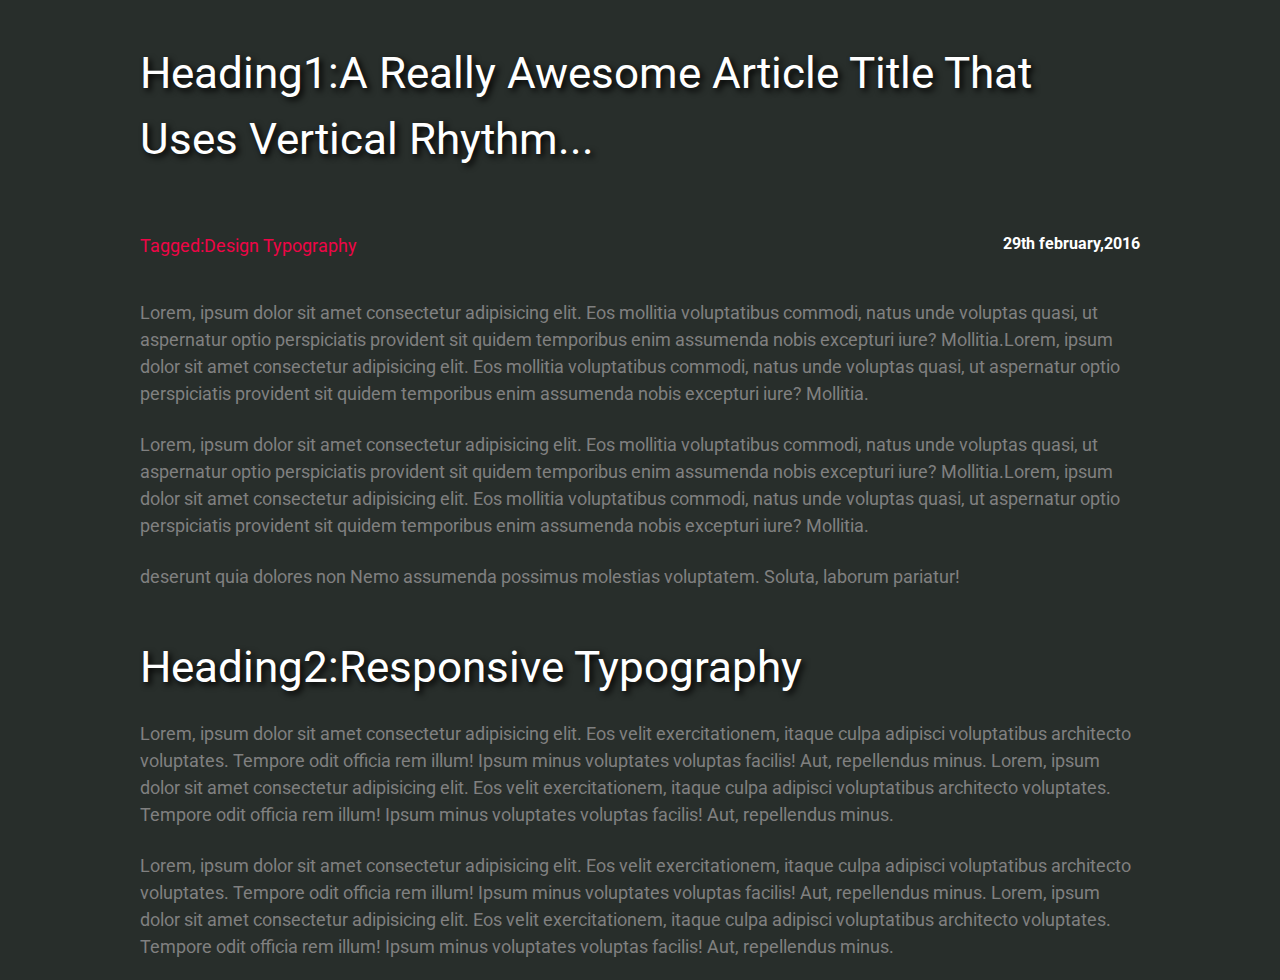
<file: block-BHaabs/index.html>
<!DOCTYPE html>
<html lang="en">
  <head>
    <meta charset="UTF-8" />
    <meta http-equiv="X-UA-Compatible" content="IE=edge" />
    <meta name="viewport" content="width=device-width, initial-scale=1.0" />
    <title>Web-Typography</title>
    <link rel="stylesheet" href="styles.css" />
    <!--Font-family-->
    <link
      href="https://fonts.googleapis.com/css2?family=Roboto:wght@300;500&display=swap"
      rel="stylesheet"
    />
  </head>
  <body>
    <header>
      <h1>
        heading1:a really awesome article title that uses vertical rhythm...
      </h1>
      <section>
        <div class="flex">
          <p class="pink">tagged:design typography</p>
          <date>29th february,2016</date>
        </div>
        <article>
          <p>
            Lorem, ipsum dolor sit amet consectetur adipisicing elit. Eos
            mollitia voluptatibus commodi, natus unde voluptas quasi, ut
            aspernatur optio perspiciatis provident sit quidem temporibus enim
            assumenda nobis excepturi iure? Mollitia.Lorem, ipsum dolor sit amet
            consectetur adipisicing elit. Eos mollitia voluptatibus commodi,
            natus unde voluptas quasi, ut aspernatur optio perspiciatis
            provident sit quidem temporibus enim assumenda nobis excepturi iure?
            Mollitia.
          </p>
          <br />
          <p>
            Lorem, ipsum dolor sit amet consectetur adipisicing elit. Eos
            mollitia voluptatibus commodi, natus unde voluptas quasi, ut
            aspernatur optio perspiciatis provident sit quidem temporibus enim
            assumenda nobis excepturi iure? Mollitia.Lorem, ipsum dolor sit amet
            consectetur adipisicing elit. Eos mollitia voluptatibus commodi,
            natus unde voluptas quasi, ut aspernatur optio perspiciatis
            provident sit quidem temporibus enim assumenda nobis excepturi iure?
            Mollitia.
          </p>
          <br />
          <p>
            deserunt quia dolores non Nemo assumenda possimus molestias
            voluptatem. Soluta, laborum pariatur!
          </p>
          <br />
        </article>
        <article>
          <header>
            <h2>heading2:responsive typography</h2>
          </header>
          <p>
            Lorem, ipsum dolor sit amet consectetur adipisicing elit. Eos velit
            exercitationem, itaque culpa adipisci voluptatibus architecto
            voluptates. Tempore odit officia rem illum! Ipsum minus voluptates
            voluptas facilis! Aut, repellendus minus. Lorem, ipsum dolor sit
            amet consectetur adipisicing elit. Eos velit exercitationem, itaque
            culpa adipisci voluptatibus architecto voluptates. Tempore odit
            officia rem illum! Ipsum minus voluptates voluptas facilis! Aut,
            repellendus minus.
          </p>
          <br />
          <p>
            Lorem, ipsum dolor sit amet consectetur adipisicing elit. Eos velit
            exercitationem, itaque culpa adipisci voluptatibus architecto
            voluptates. Tempore odit officia rem illum! Ipsum minus voluptates
            voluptas facilis! Aut, repellendus minus. Lorem, ipsum dolor sit
            amet consectetur adipisicing elit. Eos velit exercitationem, itaque
            culpa adipisci voluptatibus architecto voluptates. Tempore odit
            officia rem illum! Ipsum minus voluptates voluptas facilis! Aut,
            repellendus minus.
          </p>
        </article>
      </section>
    </header>
  </body>
</html>
</file>
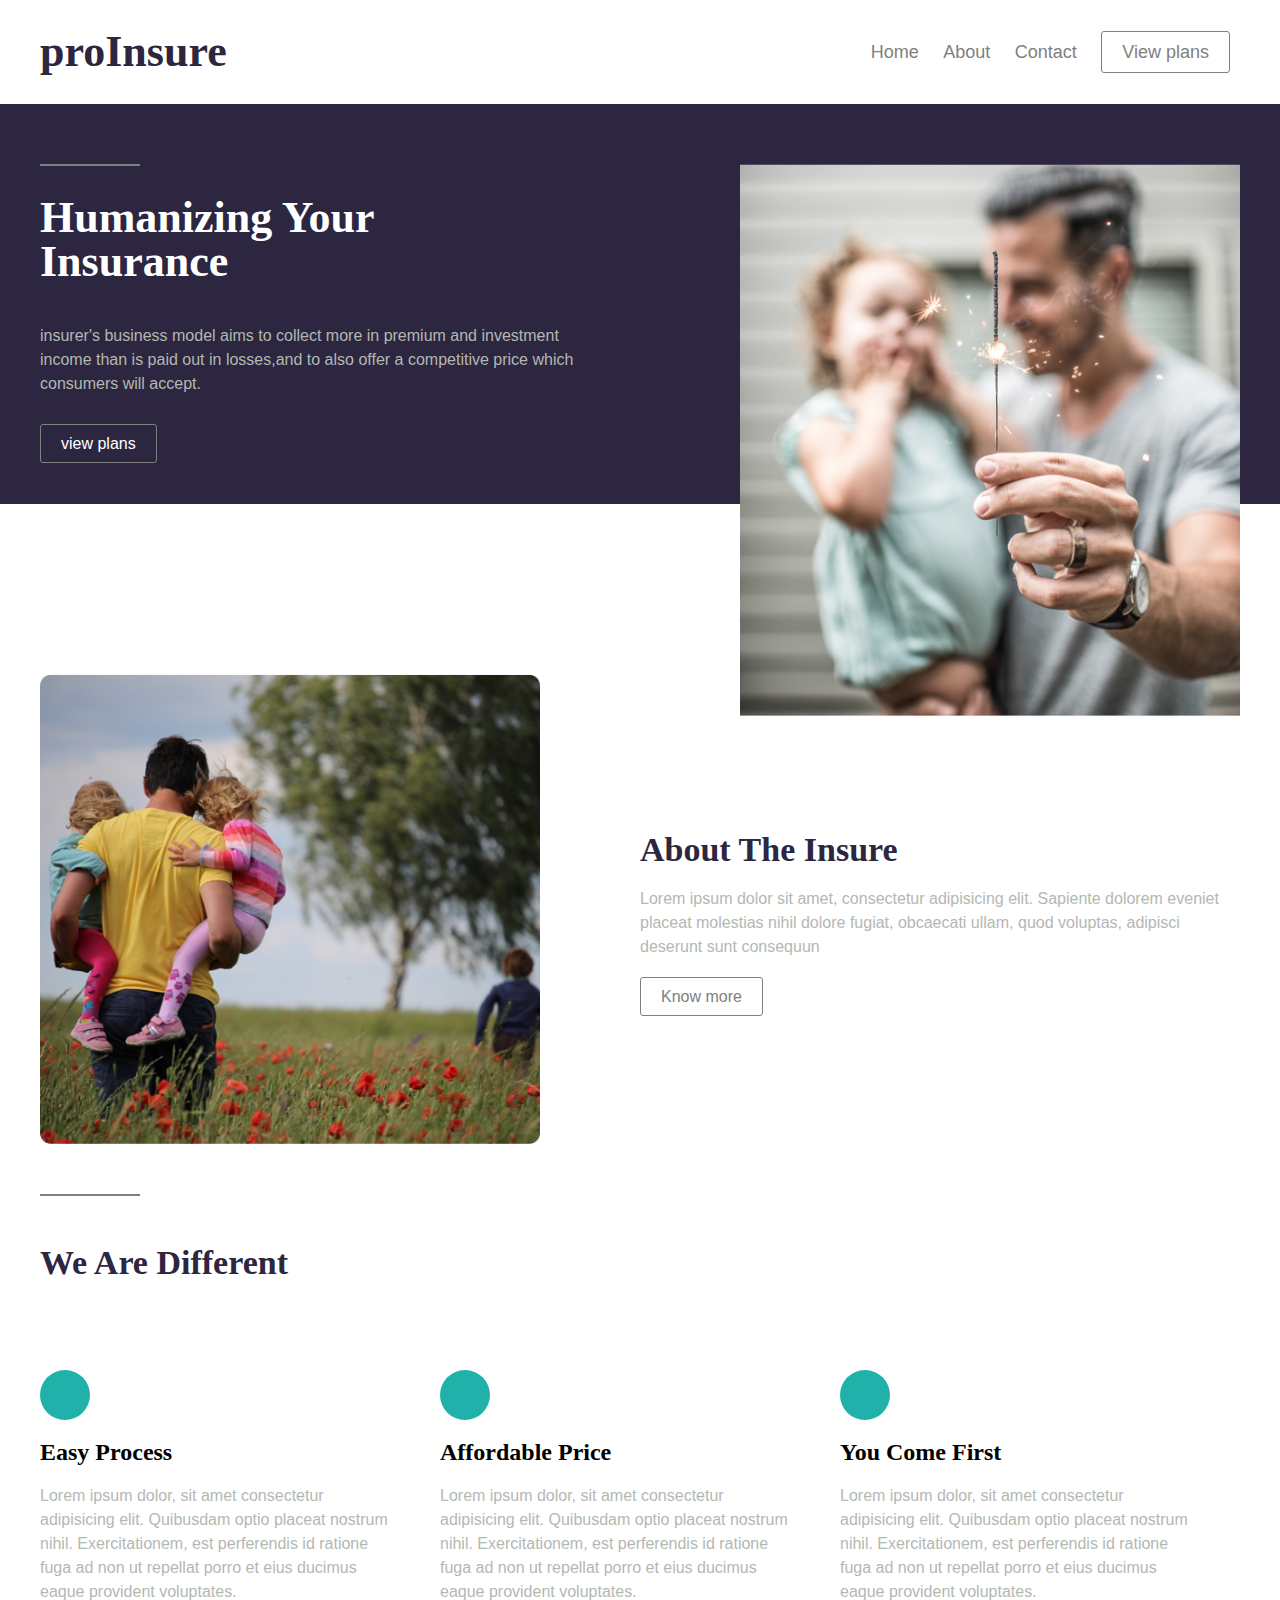
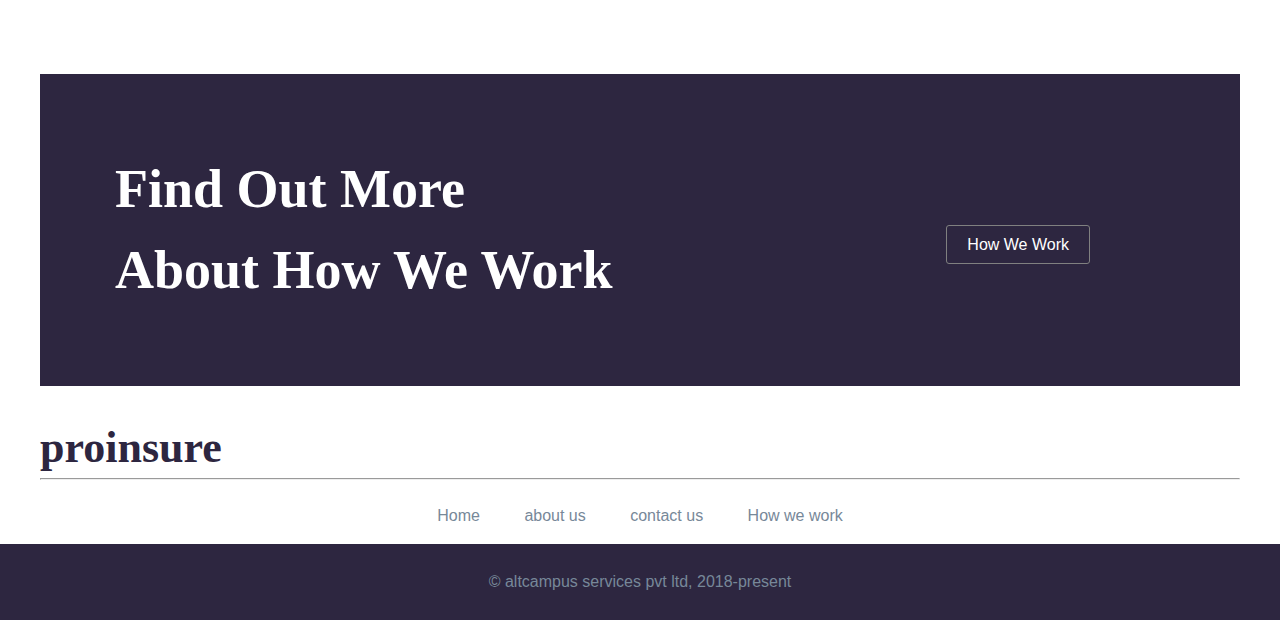
<file: block-BHaabt/index.html>
<!DOCTYPE html>
<html lang="en">

<head>
    <meta charset="UTF-8" />
    <meta http-equiv="X-UA-Compatible" content="IE=edge" />
    <meta name="viewport" content="width=device-width, initial-scale=1.0" />
    <title>Proinsure - Assignment II</title>
    <link rel="stylesheet" href="styles.css" />
    <link rel="preconnect" href="https://fonts.googleapis.com" />
    <link rel="stylesheet" href="https://use.fontawesome.com/releases/v5.15.4/css/all.css"
        integrity="sha384-DyZ88mC6Up2uqS4h/KRgHuoeGwBcD4Ng9SiP4dIRy0EXTlnuz47vAwmeGwVChigm" crossorigin="anonymous" />
</head>

<body>
    <header class="header">
      <div class="container flex ">

        <h1>proInsure</h1>
        <nav class="header-nav">
            <a href="#">Home</a>
            <a href="#">About</a>
            <a href="#">Contact</a>
            <a class="btn" href="#">View plans</a>
        </nav>
      </div>
    </header>
    <main>
        <section class=" section">
          <div class="container">

            <article class="article">
                <div>
                    <div class="line"></div>
                    <h2 class="article-header">
                        <p>humanizing your</p>
                        <p>insurance</p>
                    </h2>
                    <p class="text">
                        insurer's business model aims to collect more in premium and
                        investment income than is paid out in losses,and to also offer a
                        competitive price which consumers will accept.
                    </p>
                    <nav>
                        <a class="btn" href="#">view plans</a>
                    </nav>
                </div>
                <div>
                    <img class="img" src="assets/01.png" />
                </div>
            </article>
          </div>
        </section>
        <section class="new-section">
          <div class="container flex">

            <img class="img2" src="assets/02.png" />
            <div class="article-2">
                <h3 class="new-header">about the insure</h3>
                <div>
                    <p>
                        Lorem ipsum dolor sit amet, consectetur adipisicing elit. Sapiente
                        dolorem eveniet placeat molestias nihil dolore fugiat, obcaecati
                        ullam, quod voluptas, adipisci deserunt sunt consequun
                    </p>
                </div>
                <div>
                    <nav class="knowmore-nav">
                        <a class="knowmore-btn" href="#">Know more</a>
                    </nav>
                </div>
          </div>
        </section>
        <section class="container">
          <div class="line"></div>
              <header>
                  <h3 class="new-header">we are different</h3>
              </header>
           </div>
              <div class="flex">
              <article class="setting-section">
                  <div>
                      <div class="setting">
                          <i class="fas fa-cogs"></i>
                      </div>
                      <h4 class="easy-process">easy process</h4>
                      <div>
                          <p class="text1">Lorem ipsum dolor, sit amet consectetur adipisicing elit.
                              Quibusdam optio placeat nostrum nihil. Exercitationem, est perferendis
                              id ratione fuga ad non ut repellat porro et eius ducimus eaque provident voluptates.</p>
                      </div>
                  </div>
                  <div>
                      <div class="setting">
                          <i class="fas fa-cogs"></i>
                      </div>
                      <h4 class="easy-process">affordable price</h4>
                      <div>
                          <p class="text1">Lorem ipsum dolor, sit amet consectetur adipisicing elit.
                              Quibusdam optio placeat nostrum nihil. Exercitationem, est perferendis
                              id ratione fuga ad non ut repellat porro et eius ducimus eaque provident voluptates.</p>
                      </div>
                  </div>
                  <div>
                      <div class="setting">
                          <i class="fas fa-cogs"></i>
                      </div>
                      <h4 class="easy-process">you come first</h4>
                      <div>
                          <p class="text1">Lorem ipsum dolor, sit amet consectetur adipisicing elit.
                              Quibusdam optio placeat nostrum nihil. Exercitationem, est perferendis
                              id ratione fuga ad non ut repellat porro et eius ducimus eaque provident voluptates.</p>
                      </div>
                  </div>
              </article>
          </div>
        </section>
        <section >
            <div class="box box-text container flex">
                <div>
                    <p>find out more </p>
                    <p>about how we work</p>
                </div>
                <div>
                    <nav class="knowmore-nav">
                        <a class="work-btn" href="#">How we work</a>
                    </nav>
                </div>
            </div>
        </section>
    </main>
    <section>
        <div class="container">
            <div class="footer">
                <h6>proinsure</h6>
                <nav class="icons">
                    <i class="fab fa-facebook-square"></i>
                    <i class="fab fa-twitter-square"></i>
                </nav>
            </div>
            <hr>
            <nav class="more-info">
                <a href="#">Home</a>
                <a href="#">about us</a>
                <a href="#">contact us</a>
                <a href="#">How we work</a>
            </nav>
        </div>
    </section>
    <footer class="footer1">
        <small>&copy altcampus services pvt ltd, 2018-present</small>
    </footer>
</body>

</html>
</file>
<file: block-BHaabs/styles.css>
/* v2.0 | 20110126
   License: none (public domain)
*/

html,
body,
div,
span,
applet,
object,
iframe,
h1,
h2,
h3,
h4,
h5,
h6,
p,
blockquote,
pre,
a,
abbr,
acronym,
address,
big,
cite,
code,
del,
dfn,
em,
img,
ins,
kbd,
q,
s,
samp,
small,
strike,
strong,
sub,
sup,
tt,
var,
b,
u,
i,
center,
dl,
dt,
dd,
ol,
ul,
li,
fieldset,
form,
label,
legend,
table,
caption,
tbody,
tfoot,
thead,
tr,
th,
td,
article,
aside,
canvas,
details,
embed,
figure,
figcaption,
footer,
header,
hgroup,
menu,
nav,
output,
ruby,
section,
summary,
time,
mark,
audio,
video {
  margin: 0;
  padding: 0;
  border: 0;
  font-size: 100%;
  font: inherit;
  vertical-align: baseline;
}
/* HTML5 display-role reset for older browsers */
article,
aside,
details,
figcaption,
figure,
footer,
header,
hgroup,
menu,
nav,
section {
  display: block;
}
body {
  line-height: 1;
}
ol,
ul {
  list-style: none;
}
blockquote,
q {
  quotes: none;
}
blockquote:before,
blockquote:after,
q:before,
q:after {
  content: "";
  content: none;
}
table {
  border-collapse: collapse;
  border-spacing: 0;
}

/*global custom*/

body {
  font-family: "Roboto", sans-serif;
  width: 1000px;
  margin: 0 auto;
  background-color: #282e2b;
  line-height: 1.5;
  padding: 20px 0;
}

/*TYPOGRAPHY*/

h1,
h2 {
  color: white;
  font-size: 44px;
  text-shadow: 3px 3px 6px black;
  text-transform: capitalize;
  padding: 20px 0;
}

.flex {
  display: flex;
  justify-content: space-between;
  padding: 40px 0;
}
date {
  color: white;
  font-weight: bold;
}

.pink {
  color: #ee0546;
  text-transform: capitalize;
}

p {
  font-size: 18px;
  color: gray;
}
</file>
<file: block-BHaabt/styles.css>
/* v2.0 | 20110126
   License: none (public domain)
*/

html,
body,
div,
span,
applet,
object,
iframe,
h1,
h2,
h3,
h4,
h5,
h6,
p,
blockquote,
pre,
a,
abbr,
acronym,
address,
big,
cite,
code,
del,
dfn,
em,
img,
ins,
kbd,
q,
s,
samp,
small,
strike,
strong,
sub,
sup,
tt,
var,
b,
u,
i,
center,
dl,
dt,
dd,
ol,
ul,
li,
fieldset,
form,
label,
legend,
table,
caption,
tbody,
tfoot,
thead,
tr,
th,
td,
article,
aside,
canvas,
details,
embed,
figure,
figcaption,
footer,
header,
hgroup,
menu,
nav,
output,
ruby,
section,
summary,
time,
mark,
audio,
video {
  margin: 0;
  padding: 0;
  border: 0;
  font-size: 100%;
  font: inherit;
  vertical-align: baseline;
}
/* HTML5 display-role reset for older browsers */
article,
aside,
details,
figcaption,
figure,
footer,
header,
hgroup,
menu,
nav,
section {
  display: block;
}
body {
  line-height: 1;
}
ol,
ul {
  list-style: none;
}
blockquote,
q {
  quotes: none;
}
blockquote:before,
blockquote:after,
q:before,
q:after {
  content: "";
  content: none;
}
table {
  border-collapse: collapse;
  border-spacing: 0;
}

/*Global-custom*/

*,
*::before,
*::after {
  box-sizing: border-box;
}

body {
  font-family: "DM Serif Display", serif;
  font-family: "Karla", sans-serif;
}

.container {
  width: 1200px;
  margin: 0 auto;
}

/*Header*/
.section {
  background-color: #2d2640;
  color: white;
  height: 400px;
  padding: 60px 0;
}
.flex {
  display: flex;
  justify-content: space-between;
  align-items: center;
}

.header {
  padding: 30px;
}

.header h1 {
  font-size: 44px;
  font-weight: bold;
  font-family: karla serif;
  color: #2d2640;
}

.header-nav a {
  color: gray;
  text-decoration: none;
  font-size: 18px;
  margin: 10px;
}

.btn {
  border: 1px solid gray;
  padding: 10px 20px;
  border-radius: 3px;
  text-decoration: none;
  color: white;
}

.line {
  border-top: 2px solid gray;
  width: 100px;
  padding-top: 30px;
}
.line h2 {
  font-size: 24px;
  padding: 10px 0;
}
.text {
  padding: 40px 0;
  width: 80%;
  line-height: 1.5;
  color: #b3b8b3;
}

.article {
  display: flex;
}
.article-header {
  font-size: 44px;
  font-family: karla serif;
  text-transform: capitalize;
  font-weight: bold;
}

.setting-section {
  padding: 70px 0;
}
.img {
  width: 500px;
}

.img2 {
  width: 500px;
}

/*New section*/
.new-section {
  padding: 170px 0 50px;
  display: flex;
  justify-content: space-between;
  align-items: center;
}

.article-2 {
  width: 50%;
}

.new-header {
  font-size: 34px;
  text-transform: capitalize;
  padding: 20px 0;
  color: #2d2640;
  font-family: karla serif;
  font-weight: bold;
}

.article-2 p {
  line-height: 1.5;
  color: #b3b8b3;
}

.knowmore-btn {
  border: 1px solid gray;
  padding: 10px 20px;
  border-radius: 3px;
  text-decoration: none;
  color: gray;
}

.knowmore-nav {
  padding-top: 30px;
}

.setting-section {
  display: flex;
  width: 100%;
}
.setting {
  width: 50px;
  height: 50px;
  border-radius: 50%;
  background-color: lightseagreen;
  text-align: center;
  font-size: 20px;
  color: white;
}
.setting i {
  padding-top: 15px;
}

.text1 {
  width: 90%;
  line-height: 1.5;
  color: #b3b8b3;
}

.easy-process {
  font-size: 24px;
  padding: 20px 0;
  text-transform: capitalize;
  font-family: karla serif;
  font-weight: bold;
}

/*box*/

.box {
  background-color: #2d2640;
  color: white;
  margin-bottom: 40px;
}

.box p {
  font-size: 54px;
  line-height: 1.5;
  font-family: karla serif;
  font-weight: bold;
}

.box-text {
  padding: 75px;
  text-transform: capitalize;
}

.work-btn {
  border: 1px solid gray;
  padding: 10px 20px;
  border-radius: 3px;
  text-decoration: none;
  color: white;
  margin-right: 75px;
}

/*footer*/

.footer {
  display: flex;
  justify-content: space-between;
  align-items: center;
}
.footer h6 {
  font-size: 44px;
  color: #2d2640;
  font-family: karla serif;
  font-weight: bold;
}

.icons {
  font-size: 24px;
  color: lightslategrey;
}

.line1 {
  border: 1px solid lightslategray;
}

.more-info {
  text-align: center;
  padding: 20px;
}
.more-info a {
  text-decoration: none;
  margin: 20px;
  color: lightslategrey;
}

.footer1 {
  background-color: #2d2640;
  padding: 30px 0;
  text-align: center;
  color: lightslategrey;
}
</file>
